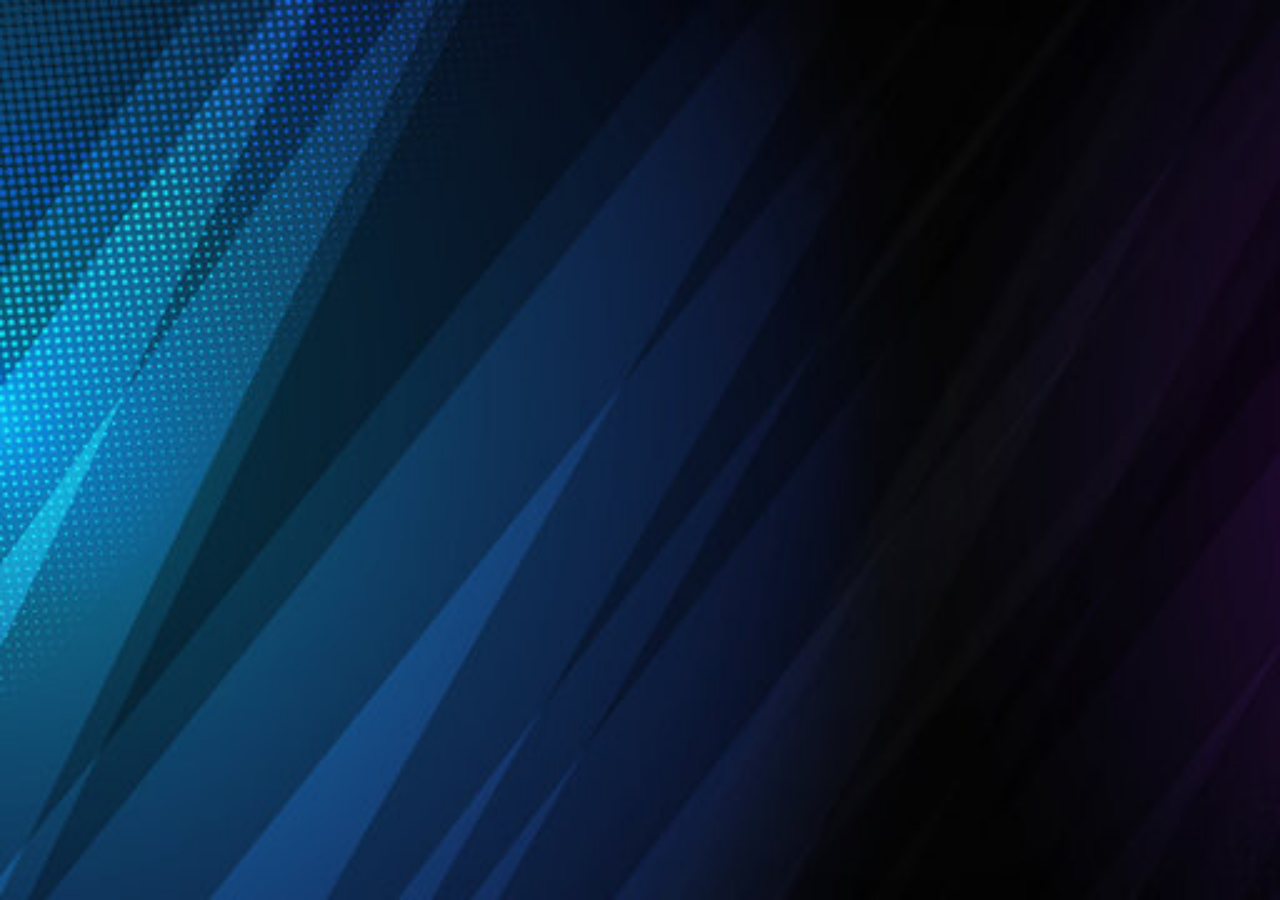
<file: index.html>
<!DOCTYPE html>
<html lang="zh-Hant">
<head>
    <meta charset="UTF-8">
    <meta name="viewport" content="user-scalable=no, width=device-width, initial-scale=1.0" />
    <title>GameParty免費線上遊戲</title>
    <link rel="stylesheet" href="styles.css">
    <link rel="icon" href="./Assets/Images/WebsiteLogo.jpg" type="image/icon type">
    <meta property="og:image" content='Assets/Images/Heading.png'>
</head>
<body>
    <span class="loader" id="loader"></span>
    <div id="game-container" style="display: none;">
        <div id="selection-screen"> 
                <h1>GameParty</h1>
                <p>免費線上小遊戲</p>
                <br>
                <button class="button" role="button" onclick="redirect('BigTV/index.html')"><span class="text">無敵大電視</span></button>
                <br><br>
                <button class="button" role="button" onclick="redirect('GuessNumber/index.html')"><span class="text">數字炸彈</span></button>
                <br><br>
                <button class="button" role="button" onclick="redirect('TicTacToe/index.html')"><span class="text">井字過三關</span></button>
                <br><br><br>
                <a id="download" href="APP/Download/index.html">應用程式版下載</a>
                <br>
        </div>
    </div>
    <footer style="display: none;" id="footer">
        <h3>Created By <a href="https://hk-tommy.github.io/Profile/" style="color: white;" target="_blank">湯米Tommy</a></h3>
        <h3>Copyright © 2024 GameParty. All rights reserved.</h3>
        <h3>Website Logo Vectors by <a href="https://www.vecteezy.com/free-vector/" style="color: white;" target="_blank">Vecteezy</a></h3>
    </footer>
    <script src="script.js"></script>
</body>
</html>
</file>
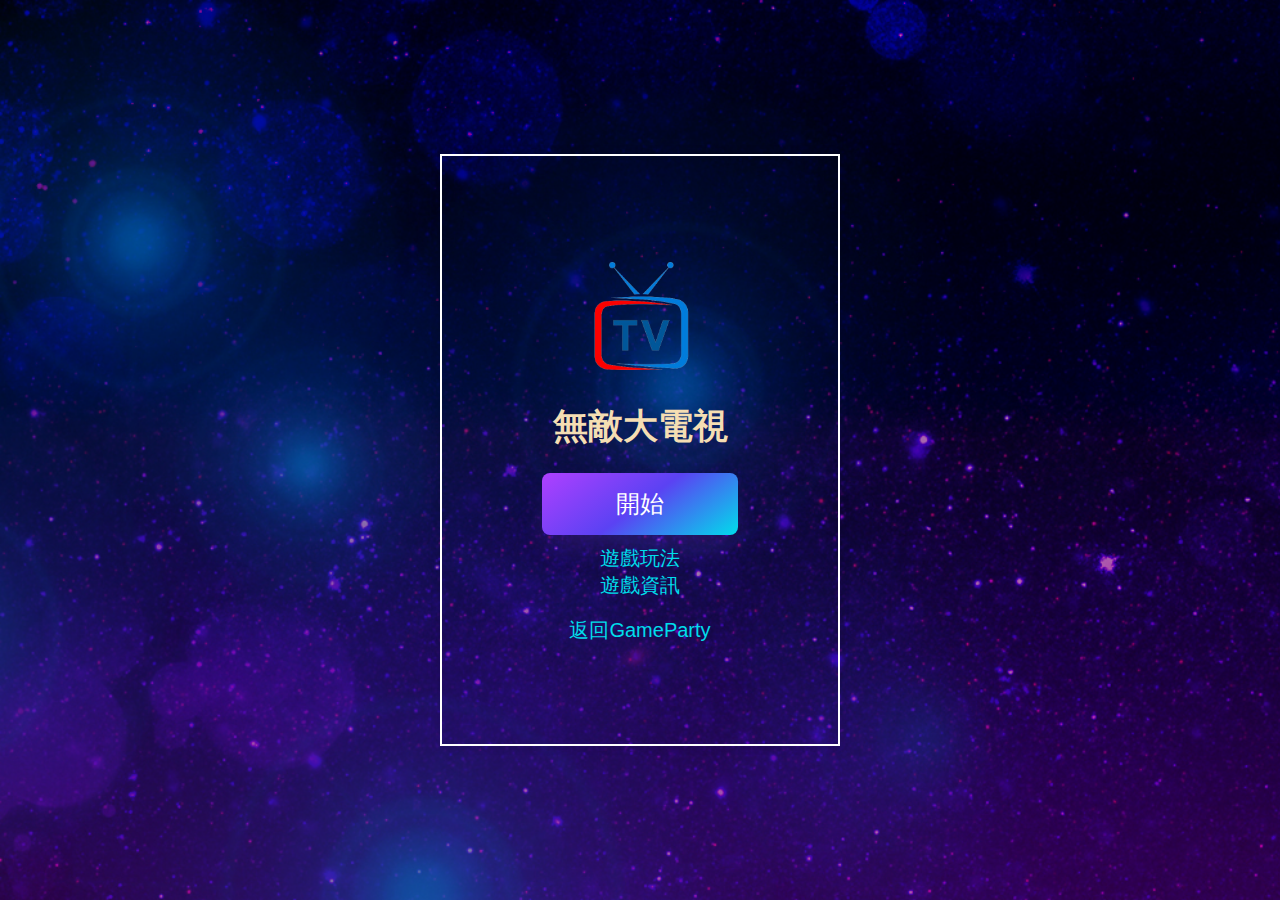
<file: BigTV/index.html>
<!DOCTYPE html>
<html lang="zh-Hant">
<head>
    <meta charset="UTF-8">
    <meta name="viewport" content="user-scalable=no, width=device-width, initial-scale=1.0" />
    <meta name="description" content="「無敵大電視」是「GameParty」旗下免費線上遊戲。多種主題和超過500個題目給你選擇 ! 立刻線上和朋友享受party時光吧～">
    <meta name="keywords" content="無敵大電視, 免費線上遊戲, GameParty, GameParty免費線上遊戲">
    <title>無敵大電視 | GameParty免費線上遊戲</title>
    <link rel="stylesheet" href="../BigTV/css/index.css">
    <link rel="icon" href="../BigTV/img/BigTV_Logo.png" type="image/icon type">
</head>
<body>
    <div id="game-container">
        <div id="selection-screen">
                <img src="../BigTV/img/BigTV_Logo.png" style="height: 120px;" alt="「無敵大電視」免費線上遊戲 Logo">
                <h1>無敵大電視</h1>
            <button onclick="redirect()">開始</button>
            <a id="gameplay_button" onclick="gameplay()">遊戲玩法</a>
            <br>
            <a id="gameplay_button" onclick="gameinfo()">遊戲資訊</a>
            <br>
            <br>
            <a id="gameplay_button" onclick="quitGame()" style="text-decoration: none;">返回GameParty</a>
        </div>
        <div id="gameplay" style="display: none;">
            <h1>遊戲玩法</h1>
            <p>1. 遊戲開始前選擇遊戲時間及題目主題。</p>
            <p>2. 玩家根據題目來形容/做手勢等 (不可直接說出題目) 傳達給另外一名負責「猜」的玩家。</p>
            <p>3. 猜對了按下「正確」按鈕，否則可選擇「跳過」按鈕。</p>
            <p>4. 時間結束後將結算正確和跳過的次數。</p>
            <br>
            <a id="gameplay_button" onclick="reload()" style="text-decoration: none;">返回遊戲</a>
        </div>
        <div id="gameinfo" style="display: none;">
            <h1>遊戲資訊</h1>
            <p>Version : 1.8</p>
            <p>Last Update : 1/7/2024 19:20</p>
            <p>Copyright © 2024 <a href="../index.html" style="color: white;">GameParty</a>. All rights reserved.</p>
            <p>Background Image by <a href="https://www.pngtree.com" style="color: white;">Pngtree.com</a></p>
            <p>Game Logo by <a href="https://www.vecteezy.com/free-vector/tv-logo" style="color: white;">Vecteezy</a></p>
            <br>
            <a id="gameplay_button" onclick="reload()" style="text-decoration: none;">返回遊戲</a>
        </div>
    </div>


    <script src="../BigTV/js/index.js"></script>
</body>
</html>
</file>
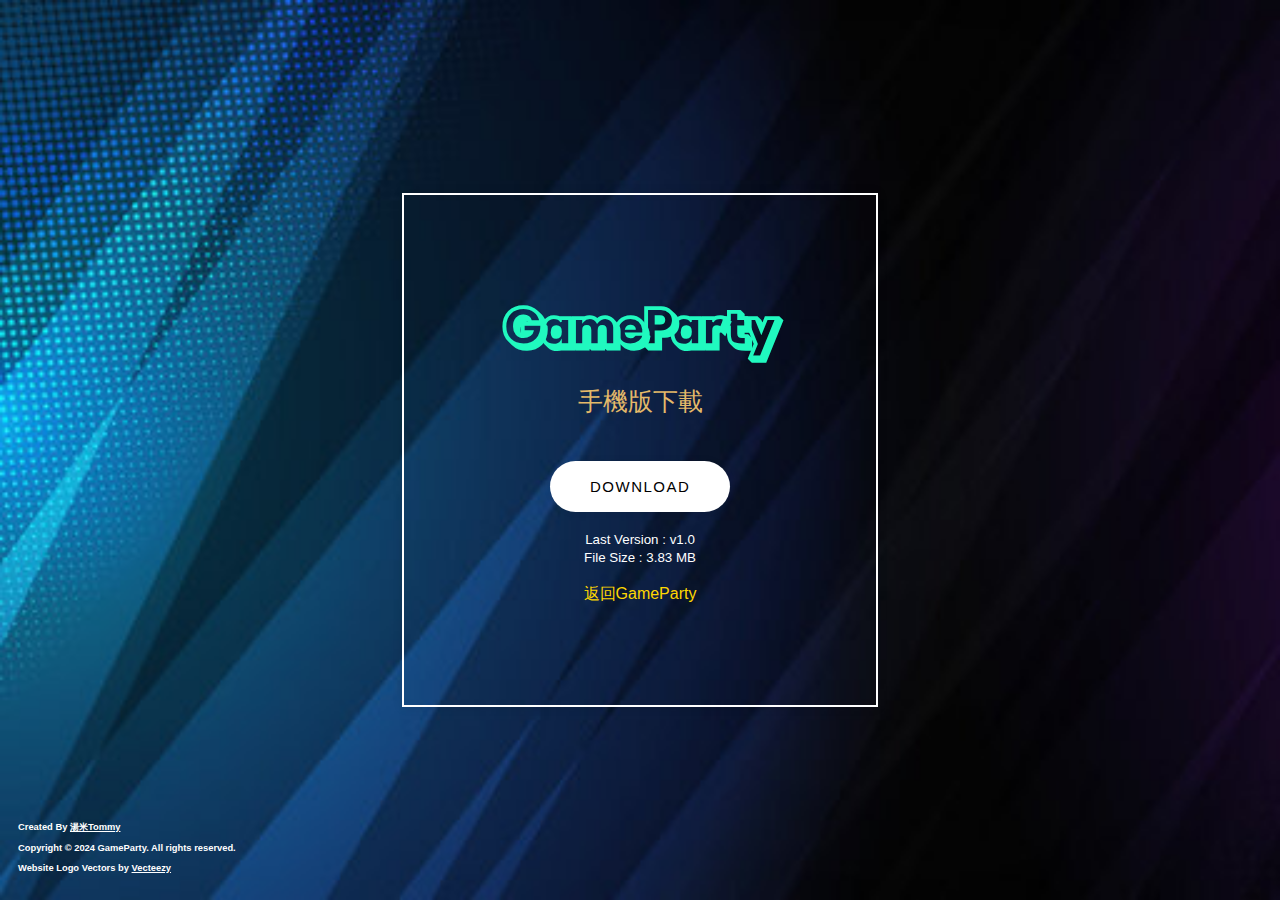
<file: Download/index.html>
<!DOCTYPE html>
<html lang="zh-Hant">
<head>
    <meta charset="UTF-8">
    <meta name="viewport" content="user-scalable=no, width=device-width, initial-scale=1.0" />
    <title>GameParty免費線上遊戲 - 手機版下載<</title>
    <link rel="stylesheet" href="css/styles.css">
    <link rel="icon" href="../Assets/Images/WebsiteLogo.jpg" type="image/icon type">
</head>
<body>
    <div id="game-container">
        <div id="selection-screen"> 
            <h1>GameParty</h1>
            <p>手機版下載</p>
            <br>
            <button onclick="download()">Download</button>
            <br><br>
            <small style="color: white;" id="version">Last Version : v1.0</small>
            <br>
            <small style="color: white;">File Size : 3.83 MB</small>
            <br><br>
            <a onclick="back()" id="backButton">返回GameParty</a>
        </div>
    </div>
    <footer id="footer">
        <h3>Created By <a href="https://hk-tommy.github.io/Profile/" style="color: white;" target="_blank">湯米Tommy</a></h3>
        <h3>Copyright © 2024 GameParty. All rights reserved.</h3>
        <h3>Website Logo Vectors by <a href="https://www.vecteezy.com/free-vector/" style="color: white;" target="_blank">Vecteezy</a></h3>
    </footer>
    <script src="js/script.js"></script>
</body>
</html>
</file>
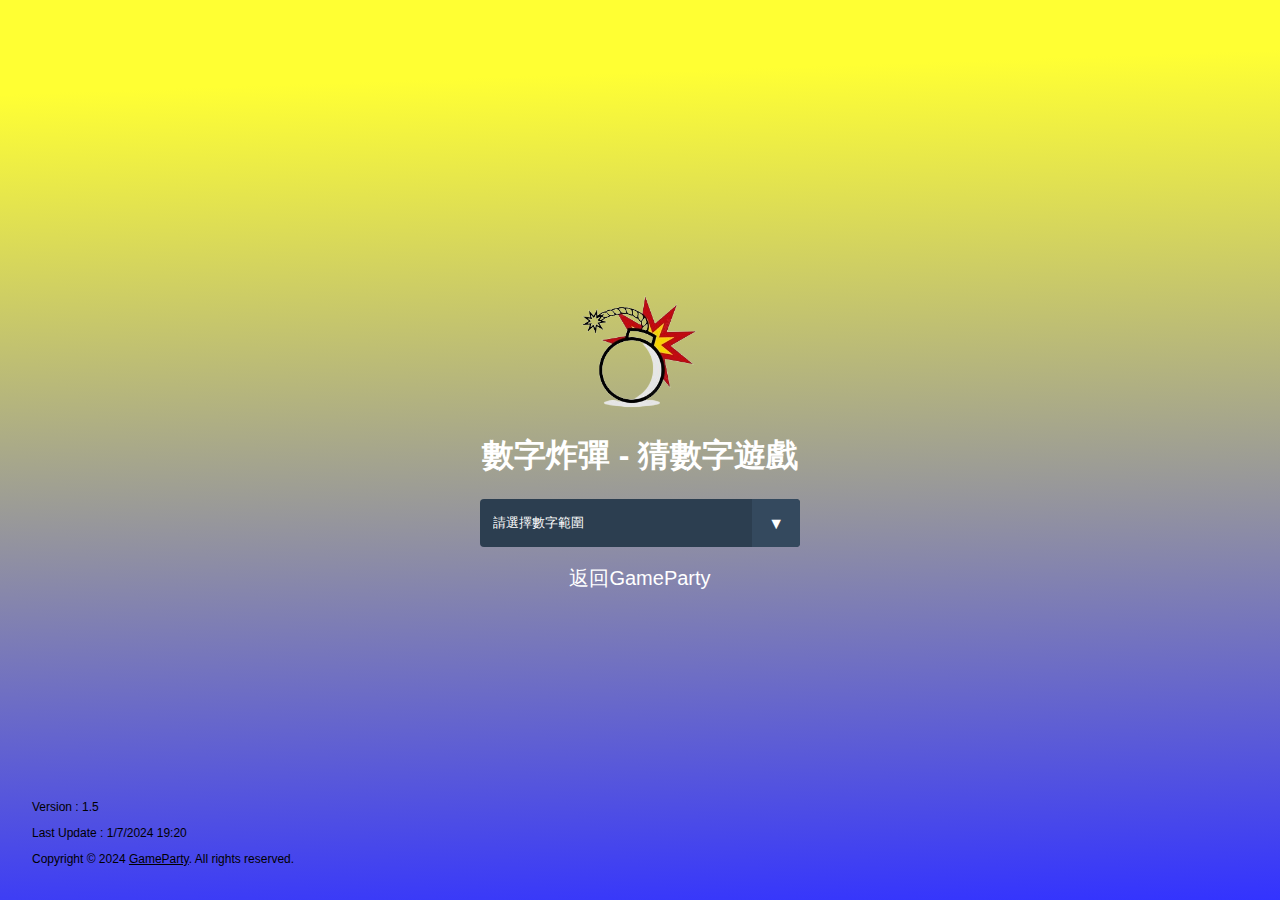
<file: GuessNumber/index.html>
<!DOCTYPE html>
<html lang="zh-Hant">
<head>
    <meta charset="UTF-8">
    <meta name="viewport" content="user-scalable=no, width=device-width, initial-scale=1.0" />
    <meta name="description" content="">
    <meta name="keywords" content="數字炸彈, 免費線上遊戲, GameParty, GameParty免費線上遊戲">
    <title>數字炸彈 | GameParty免費線上遊戲</title>
    <link rel="stylesheet" href="../GuessNumber/css/styles.css">
    <link rel="icon" href="../GuessNumber/img/GuessNumber_Logo.png" type="image/icon type">
</head>
<body>
    <div id="game-container">
        <div id="game-title">
                <img src="../GuessNumber/img/GuessNumber_Logo.png" style="height: 120px;" alt="「無敵大電視」免費線上遊戲 Logo">
                <h1>數字炸彈 - 猜數字遊戲</h1>
        </div>
        <div id="game-selection">
            <div class="select" onchange="selection_change()">
                <select id="number_select">
                  <option value="0">請選擇數字範圍</option>
                  <option value="50">數字範圍 : 1 - 50</option>
                  <option value="100">數字範圍 : 1 - 100</option>
                  <option value="200">數字範圍 : 1 - 200</option>
                  <option value="300">數字範圍 : 1 - 300</option>
                  <option value="400">數字範圍 : 1 - 400</option>
                  <option value="500">數字範圍 : 1 - 500</option>
                </select>
            </div>

            <div id='backButton'>
                <br>
                <a onclick="quitGame()" style="color: white; font-size: 20px;">返回GameParty</a>
            </div>

            <div id="status"></div>
            
            <div id="control">
                <input type="number" id="input" onfocus="input_onFocus()"/>
                <button id='confirmButton' class="confirm_button" role="button" onclick="confirm()">確定</button>
            </div>
        </div>
    </div>

    <footer>
        <p>Version : 1.5</p>
        <p>Last Update : 1/7/2024 19:20</p>
        <p>Copyright © 2024 <a href="../index.html" style="color: black;">GameParty</a>. All rights reserved.</p>
    </footer>
    <script src="../GuessNumber/js/script.js"></script>
</body>
</html>
</file>
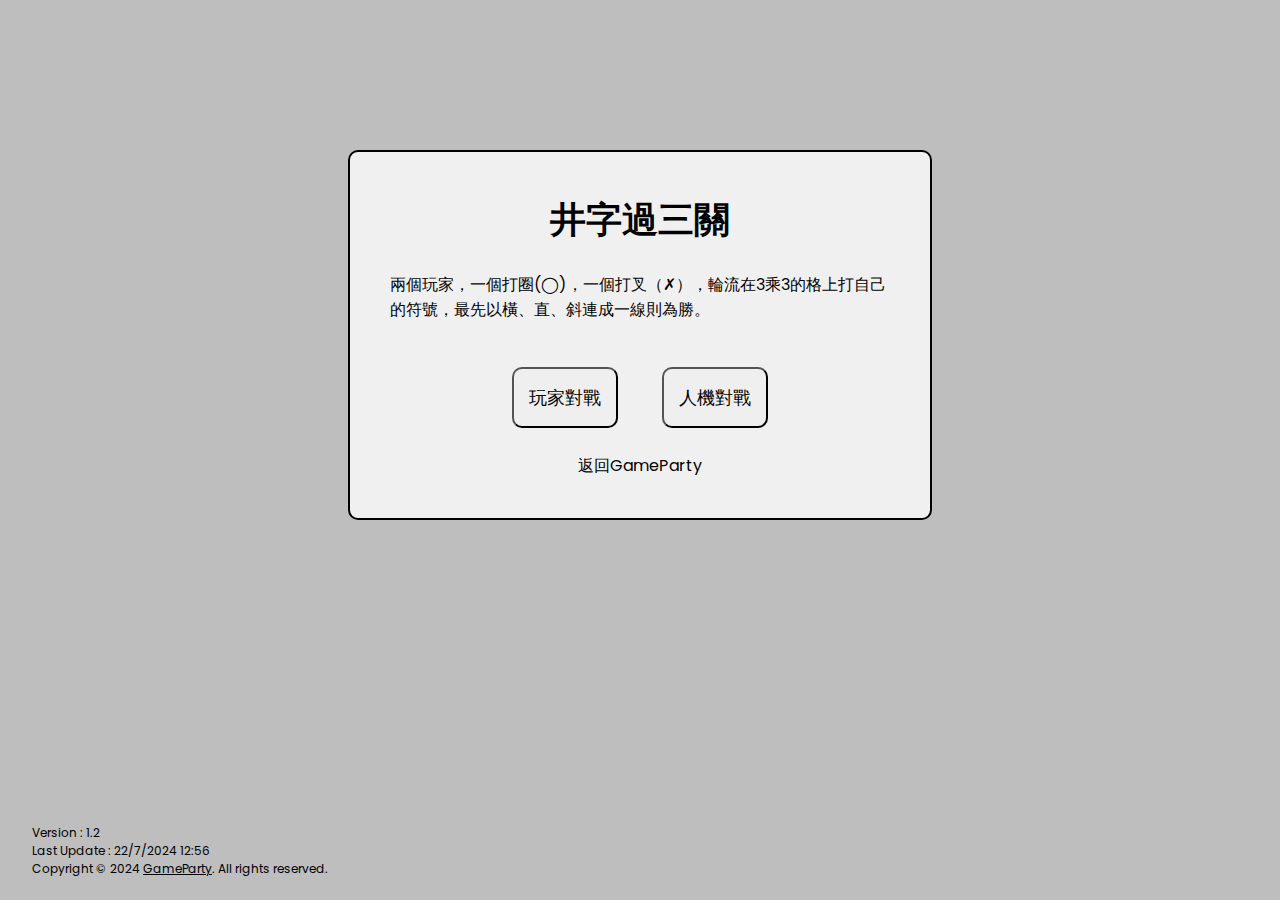
<file: TicTacToe/index.html>
<!DOCTYPE html>
<html lang="zh">
<head>
    <meta charset="UTF-8">
    <meta name="viewport" content="user-scalable=no, width=device-width, initial-scale=1.0" />
    <title>井字過三關 | GameParty免費線上遊戲</title>
    <meta name="description" content="">
    <meta name="keywords" content="井字過三關, 免費線上遊戲, GameParty, GameParty免費線上遊戲">
    <link rel="icon" href="img/TicTacToe_Icon.png" type="image/icon type">

    <!-- Style CSS -->
    <link rel="stylesheet" href="css/style.css">
</head>
<body>
    
    <div class="container" id="gameContainer">
        <div id="description">
            <h1>井字過三關</h1>
            <br>
            <p>兩個玩家，一個打圈(◯)，一個打叉（✗），輪流在3乘3的格上打自己的符號，最先以橫、直、斜連成一線則為勝。</p>
        </div>
        <br>

        <div class="vs-button">
            <button id="twoPlayers">玩家對戰</button>
            <button id="vsComputer">人機對戰</button>
            <br><br>
            <a onclick="quitGame()" id="backButton">返回GameParty</a>
        </div>

        <div class="game-section two-players" style="display: none;">
            <h2 id="player">玩家 1</h2>
            <p id="player-description">玩家 1 = X, 玩家 2 = O</p>
            <div class="game-board" id="gameBoard">
                <div class="row">
                    <div class="cell" onclick="twoPMakeMove(0, 0)"></div>
                    <div class="cell" onclick="twoPMakeMove(0, 1)"></div>
                    <div class="cell" onclick="twoPMakeMove(0, 2)"></div>
                </div>
                <div class="row">
                    <div class="cell" onclick="twoPMakeMove(1, 0)"></div>
                    <div class="cell" onclick="twoPMakeMove(1, 1)"></div>
                    <div class="cell" onclick="twoPMakeMove(1, 2)"></div>
                </div>
                <div class="row">
                    <div class="cell" onclick="twoPMakeMove(2, 0)"></div>
                    <div class="cell" onclick="twoPMakeMove(2, 1)"></div>
                    <div class="cell" onclick="twoPMakeMove(2, 2)"></div>
                </div>
            </div>
            <h1 class="winner-text" id="twoPlayersWinnerText"></h1>
        </div>

        <div class="game-section vs-computer" style="display: none;">
            <h2 id="player">玩家</h2>
            <p id="player-description">玩家 = X, 人機 = O</p>
            <div class="game-board" id="gameBoard">
                <div class="row">
                    <div class="cell" onclick="vsComMakeMove(0, 0)"></div>
                    <div class="cell" onclick="vsComMakeMove(0, 1)"></div>
                    <div class="cell" onclick="vsComMakeMove(0, 2)"></div>
                </div>
                <div class="row">
                    <div class="cell" onclick="vsComMakeMove(1, 0)"></div>
                    <div class="cell" onclick="vsComMakeMove(1, 1)"></div>
                    <div class="cell" onclick="vsComMakeMove(1, 2)"></div>
                </div>
                <div class="row">
                    <div class="cell" onclick="vsComMakeMove(2, 0)"></div>
                    <div class="cell" onclick="vsComMakeMove(2, 1)"></div>
                    <div class="cell" onclick="vsComMakeMove(2, 2)"></div>
                </div>
            </div>
            <h1 class="winner-text" id="vsComputerWinnerText"></h1>
        </div>
        <button id="restartButton" onclick="resetBoard()" style="display: none;">重新開始</button>


    </div>
    <footer>
        <p>Version : 1.2</p>
        <p>Last Update : 22/7/2024 12:56</p>
        <p>Copyright © 2024 <a href="../index.html" style="color: black;">GameParty</a>. All rights reserved.</p>
    </footer>



    <!-- Script JS -->
    <script src="js/script.js"></script>
</body>
</html>
</file>
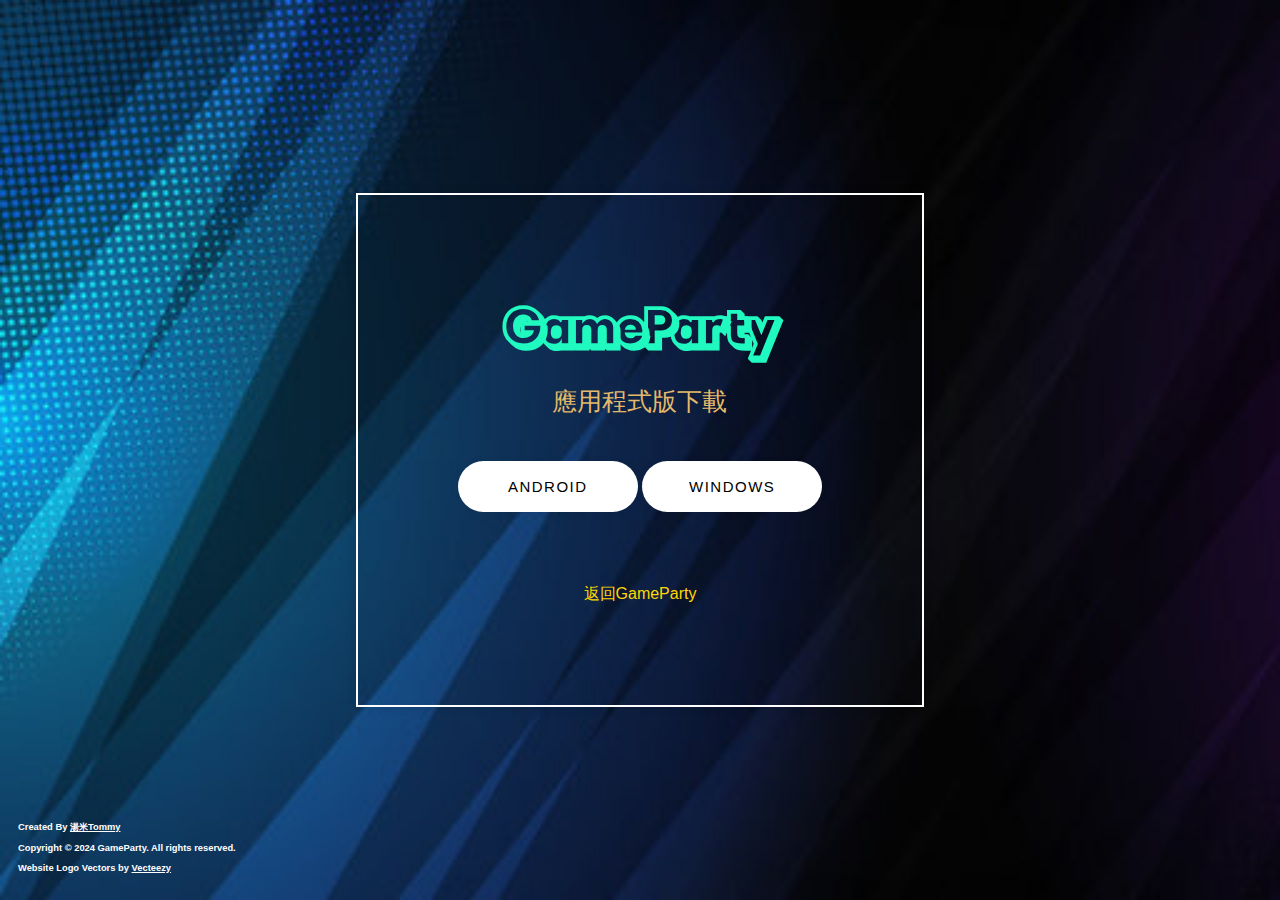
<file: APP/Download/index.html>
<!DOCTYPE html>
<html lang="zh-Hant">
<head>
    <meta charset="UTF-8">
    <meta name="viewport" content="user-scalable=no, width=device-width, initial-scale=1.0" />
    <title>GameParty免費線上遊戲 - 應用程式版下載<</title>
    <link rel="stylesheet" href="css/styles.css">
    <link rel="icon" href="https://hk-tommy.github.io/GameParty/Assets/Images/WebsiteLogo.jpg" type="image/icon type">
</head>
<body>
    <div id="game-container">
        <div id="selection-screen"> 
            <h1>GameParty</h1>
            <p>應用程式版下載</p>
            <br>
            <button onclick="download('android')" id="download_android">Android</button>
            <button onclick="download('windows')" id="download_windows">Windows</button>
            <br><br>
            <small style="color: white;display:none;" id="version">Last Version : v1.1</small>
            <br><br><br>
            <a onclick="back()" id="backButton">返回GameParty</a>
        </div>
    </div>
    <footer id="footer">
        <h3>Created By <a href="https://hk-tommy.github.io/Profile/" style="color: white;" target="_blank">湯米Tommy</a></h3>
        <h3>Copyright © 2024 GameParty. All rights reserved.</h3>
        <h3>Website Logo Vectors by <a href="https://www.vecteezy.com/free-vector/" style="color: white;" target="_blank">Vecteezy</a></h3>
    </footer>
    <script src="js/script.js"></script>
</body>
</html>
</file>
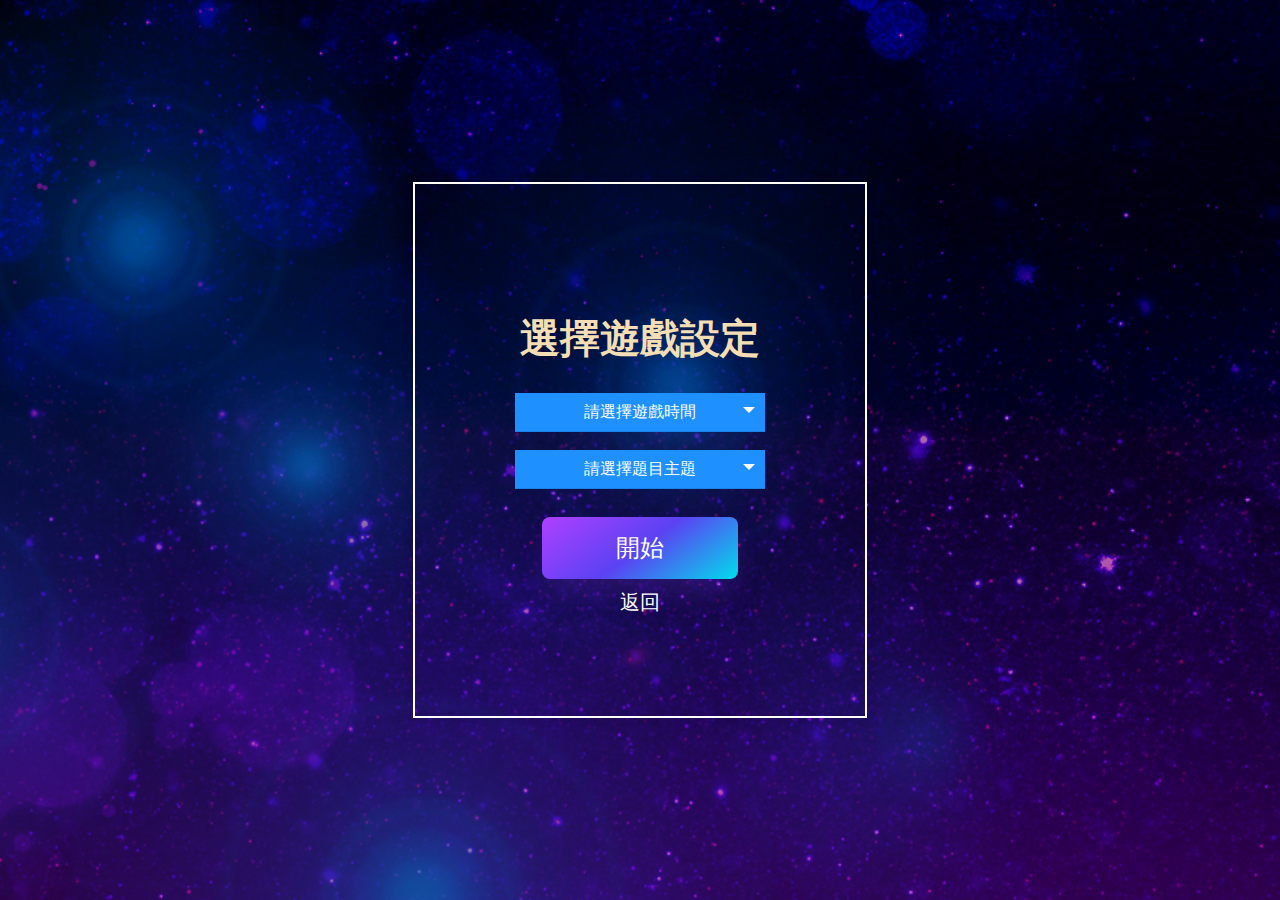
<file: BigTV/game.html>
<!DOCTYPE html>
<html lang="zh-Hant">
<head>
    <meta charset="UTF-8">
    <meta name="viewport" content="user-scalable=no, width=device-width, initial-scale=1.0" />
    <meta name="description" content="「無敵大電視」是「GameParty」旗下免費線上遊戲。多種主題和超過500個題目給你選擇 ! 立刻線上和朋友享受party時光吧～">
    <meta name="keywords" content="無敵大電視, 免費線上遊戲, GameParty, GameParty免費線上遊戲">
    <title>無敵大電視 | GameParty免費線上遊戲</title>
    <link rel="stylesheet" href="../BigTV/css/styles.css">
    <link rel="icon" href="../BigTV/img/BigTV_Logo.png" type="image/icon type">
</head>
<body>
    <div id="game-container">
        <div id="selection-screen">
                <h1>選擇遊戲設定</h1>
                <div class="custom-select" style="width:250px;">
                    <select id="game-time">
                        <option value="-1">請選擇遊戲時間</option>
                        <option value="60">60 秒</option>
                        <option value="120">120 秒</option>
                        <option value="300">300 秒</option>
                        <option value="unlimited">無限時</option>
                    </select>
                </div>
                <br>
                <div class="custom-select" style="width:250px;">
                    <select id="game-theme">
                        <option value="-1">請選擇題目主題</option>
                        <option value="隨機">隨機</option>
                        <option value="水果">水果</option>
                        <option value="職業">職業</option>
                        <option value="動漫">動漫</option>
                        <option value="香港文化">香港文化</option>
                        <option value="台灣文化">台灣文化</option>
                        <option value="四字成語">四字成語</option>
                        <option value="節日">節日</option>
                        <option value="卡通人物">卡通人物</option>
                        <option value="各地美食">各地美食</option>
                        <option value="國家">國家</option>
                        <option value="日常用品">日常用品</option>
                        <option value="歷史人物">歷史人物</option>
                        <option value="旅行景點">旅行景點</option>
                        <option value="動物">動物</option>
                        <option value="運動">運動</option>
                        <option value="交通工具">交通工具</option>
                    </select>
                </div>
            <br>
            <button class="topic-button" onclick="selectTopic()">開始</button>
            <a onclick="quitGame()" style="color: white; font-size: 20px;">返回</a>
        </div>

        <div id="pre-game-screen" style="display:none;">
            <h2 id="longtext_1">點擊任意畫面開始</h2>
        </div>

        <div id="countdown-screen" style="display:none;">
            <h1 id="countdown">3</h1>
        </div>

        <div id="game-screen" style="display:none;">
            <div id="timer"></div>
            <div id="question"></div>
            <div id="controls">
                <button onclick="handleAnswer(true)">正確</button>
                <button onclick="skipQuestion()">跳過</button><br>
            </div>
        </div>

        <div id="result-screen" style="display:none;">
            <h1>遊戲結束</h1>
            <div id="results">
                <div id="result_correct"></div>
                <div id="result_skip"></div>
            </div>
            <br>
            <button onclick="resetGame()">重玩</button>
            <a onclick="quitGame()" style="color: white; font-size: 15px;">返回主頁</a>
        </div>
    </div>
    <script src="../BigTV/js/game.js"></script>
</body>
</html>
</file>
<file: styles.css>
body {
    font-family: Arial, sans-serif;
    background-image: url("T_Background.png");
    background-repeat: no-repeat;
    background-size: cover;
    display: flex;
    justify-content: center;
    align-items: center;
    height: 100vh;
    margin: 0;
}
h1{
    color: rgb(32, 249, 191);
    font-size: 50px;
    margin: 0;
    font-family: Font_Logo;
}
p {
    color: rgb(228, 185, 105);
    font-size: 25px;
}

#game-container {
    text-align: center;
    padding: 100px;
    border: 2px solid white;
    box-shadow: 0px 0px 10px rgba(0, 0, 0, 0.1); 
}
#download {
  padding: 1em;
  margin: 10px;
  color: rgb(15, 208, 251);
  font-size: 18px;
}
button {
  padding: 17px 40px;
  border-radius: 50px;
  cursor: pointer;
  border: 0;
  background-color: white;
  box-shadow: rgb(0 0 0 / 5%) 0 0 8px;
  letter-spacing: 1.5px;
  text-transform: uppercase;
  font-size: 15px;
  transition: all 0.5s ease;
  width: 180px;
}

button:hover {
  letter-spacing: 3px;
  background-color: hsl(261deg 80% 48%);
  color: hsl(0, 0%, 100%);
  box-shadow: rgb(93 24 220) 0px 7px 29px 0px;
}

button:active {
  letter-spacing: 3px;
  background-color: hsl(261deg 80% 48%);
  color: hsl(0, 0%, 100%);
  box-shadow: rgb(93 24 220) 0px 0px 0px 0px;
  transform: translateY(10px);
  transition: 100ms;
}
.loader {
  transform: rotateZ(45deg);
  perspective: 1000px;
  border-radius: 50%;
  width: 80px;
  height: 80px;
  color: #fff;
}
  .loader:before,
  .loader:after {
    content: '';
    display: block;
    position: absolute;
    top: 0;
    left: 0;
    width: inherit;
    height: inherit;
    border-radius: 50%;
    transform: rotateX(70deg);
    animation: 1s spin linear infinite;
  }
  .loader:after {
    color: #FF3D00;
    transform: rotateY(70deg);
    animation-delay: .4s;
  }

@keyframes rotate {
  0% {
    transform: translate(-50%, -50%) rotateZ(0deg);
  }
  100% {
    transform: translate(-50%, -50%) rotateZ(360deg);
  }
}

@keyframes rotateccw {
  0% {
    transform: translate(-50%, -50%) rotate(0deg);
  }
  100% {
    transform: translate(-50%, -50%) rotate(-360deg);
  }
}

@keyframes spin {
  0%,
  100% {
    box-shadow: .2em 0px 0 0px currentcolor;
  }
  12% {
    box-shadow: .2em .2em 0 0 currentcolor;
  }
  25% {
    box-shadow: 0 .2em 0 0px currentcolor;
  }
  37% {
    box-shadow: -.2em .2em 0 0 currentcolor;
  }
  50% {
    box-shadow: -.2em 0 0 0 currentcolor;
  }
  62% {
    box-shadow: -.2em -.2em 0 0 currentcolor;
  }
  75% {
    box-shadow: 0px -.2em 0 0 currentcolor;
  }
  87% {
    box-shadow: .2em -.2em 0 0 currentcolor;
  }
}

footer {
  position: absolute;
  left: 0;
  bottom: 0;
  text-align: left;
  padding: 1em;
  margin: 10px;
  color: white;
  font-size: 8px;
}

@font-face {
  font-family: Font_Logo;
  src: url("./Assets/Fonts/Radeil3DDemoRuderight-4n7xD.otf");
}
@media only screen and (max-width: 480px) {
  button {
    font-size: 12px;
    width: 100;
  }
  #game-container {
    border: 0;
  }
  footer {
    font-size: 6px;
  }
}
</file>
<file: BigTV/css/index.css>
body {
    font-family: Arial, sans-serif;
    background-image: url("../img/T_Background.png");
    background-repeat: no-repeat;
    background-size: cover;
    display: flex;
    justify-content: center;
    align-items: center;
    height: 100vh;
    margin: 0;
}

h1, h2 {
    color: wheat;
    font-size: 35px;
}

#game-container {
    text-align: center;
    padding: 100px;
    border: 2px solid white;
    box-shadow: 0px 0px 10px rgba(0, 0, 0, 0.1); 
}

button {
    display: block;
    margin: 10px auto;
    padding: 10px 20px;
    font-size: 16px;
    cursor: pointer;
}

button {
  align-items: center;
  background-image: linear-gradient(144deg,#AF40FF, #5B42F3 50%,#00DDEB);
  border: 0;
  border-radius: 8px;
  box-shadow: rgba(151, 65, 252, 0.2) 0 15px 30px -5px;
  box-sizing: border-box;
  color: #FFFFFF;
  display: flex;
  font-family: Phantomsans, sans-serif;
  font-size: 20px;
  justify-content: center;
  line-height: 1em;
  max-width: 100%;
  min-width: 140px;
  padding: 19px 24px;
  text-decoration: none;
  user-select: none;
  -webkit-user-select: none;
  touch-action: manipulation;
  white-space: nowrap;
  cursor: pointer;
}

button:active,
button:hover {
  outline: 0;
}

@media (min-width: 768px) {
  button {
    font-size: 24px;
    min-width: 196px;
  }
}

footer {
  /*text-align: center;
  padding: 3px;
  color: white;
  font-size: 10px;*/
  position: absolute;
  left: 0;
  bottom: 0;
  text-align: left;
  padding: 1em;
  margin: 10px;
  color: white;
  font-size: 12px;
  text-indent: 10px;
}

button {
  background-color: white;

}
#gameplay_button {     
  background-color: Transparent;
  background-repeat:no-repeat;
  border: none;
  cursor:pointer;
  overflow: hidden;  
  color: #00DDEB;   
  font-size: 20px;  
}

p {
  color: white;
  margin: 5px;
}

#gameplay {
  text-align: left;
}

#gameinfo {
  text-align: left;
}
</file>
<file: Download/css/styles.css>
body {
    font-family: Arial, sans-serif;
    background-image: url('https://hk-tommy.github.io/GameParty/T_Background.png');
    background-repeat: no-repeat;
    background-size: cover;
    display: flex;
    justify-content: center;
    align-items: center;
    height: 100vh;
    margin: 0;
}

h1{
    color: rgb(32, 249, 191);
    font-size: 50px;
    margin: 0;
    font-family: Font_Logo;
}
p {
    color: rgb(228, 185, 105);
    font-size: 25px;
}

#game-container {
    text-align: center;
    padding: 100px;
    border: 2px solid white;
    box-shadow: 0px 0px 10px rgba(0, 0, 0, 0.1); 
}

button {
  padding: 17px 40px;
  border-radius: 50px;
  cursor: pointer;
  border: 0;
  background-color: white;
  box-shadow: rgb(0 0 0 / 5%) 0 0 8px;
  letter-spacing: 1.5px;
  text-transform: uppercase;
  font-size: 15px;
  transition: all 0.5s ease;
  width: 180px;
}

button:hover {
  letter-spacing: 3px;
  background-color: hsl(261deg 80% 48%);
  color: hsl(0, 0%, 100%);
  box-shadow: rgb(93 24 220) 0px 7px 29px 0px;
}

button:active {
  letter-spacing: 3px;
  background-color: hsl(261deg 80% 48%);
  color: hsl(0, 0%, 100%);
  box-shadow: rgb(93 24 220) 0px 0px 0px 0px;
  transform: translateY(10px);
  transition: 100ms;
}
#backButton {
  color: gold;
}
footer {
  position: absolute;
  left: 0;
  bottom: 0;
  text-align: left;
  padding: 1em;
  margin: 10px;
  color: white;
  font-size: 8px;
}

@font-face {
  font-family: Font_Logo;
  src: url("https://hk-tommy.github.io/GameParty/Assets/Fonts/Radeil3DDemoRuderight-4n7xD.otf");
}
@media only screen and (max-width: 480px) {
  button {
    font-size: 12px;
    width: 100;
  }
  #game-container {
    border: 0;
  }
  footer {
    font-size: 6px;
  }
}
</file>
<file: GuessNumber/css/styles.css>
body {
    font-family: Arial, sans-serif;
    background-size: cover;
    display: flex;
    justify-content: center;
    align-items: center;
    height: 100vh;
    margin: 0;
}

#game-container {
    text-align: center;
    padding: 100px;
}

:root {
    --background-gradient: linear-gradient(178deg, #ffff33 10%, #3333ff);
    --gray: #34495e;
    --darkgray: #2c3e50;
}
  
  select {
    /* Reset Select */
    appearance: none;
    outline: 10px red;
    border: 0;
    box-shadow: none;
    /* Personalize */
    flex: 1;
    padding: 0 1em;
    color: #fff;
    background-color: var(--darkgray);
    background-image: none;
    cursor: pointer;
  }
  /* Remove IE arrow */
  select::-ms-expand {
    display: none;
  }
  /* Custom Select wrapper */
  .select {
    position: relative;
    display: flex;
    width: 20em;
    height: 3em;
    border-radius: .25em;
    overflow: hidden;
  }
  /* Arrow */
  .select::after {
    content: '\25BC';
    position: absolute;
    top: 0;
    right: 0;
    padding: 1em;
    background-color: #34495e;
    transition: .25s all ease;
    pointer-events: none;
  }
  
  .select:hover::after {
    color: #f39c12;
  }
  
  body {
    color: #fff;
    background: var(--background-gradient);
  }
  
  .container {
    position : absolute;
    top: 50%;
    left : 50%;
    transform :
    translate(-50%,-50%); 
  }
  
  .down_note {
      display: flex;
      justify-content: center;
  
  }

  #status {
    margin: 20px;
    font-size: 25px;
  }

  #input {
    border-radius: 20px;
    height: 30px;
    width: 200px;
  }

  .confirm_button {
    background: linear-gradient(to bottom right, #EF4765, #FF9A5A);
    border: 0;
    border-radius: 12px;
    color: #FFFFFF;
    cursor: pointer;
    display: inline-block;
    font-family: -apple-system,system-ui,"Segoe UI",Roboto,Helvetica,Arial,sans-serif;
    font-size: 16px;
    font-weight: 500;
    line-height: 2.5;
    outline: transparent;
    padding: 0 1rem;
    text-align: center;
    text-decoration: none;
    transition: box-shadow .2s ease-in-out;
    user-select: none;
    -webkit-user-select: none;
    touch-action: manipulation;
    white-space: nowrap;
  }
  
  .confirm_button:not([disabled]):focus {
    box-shadow: 0 0 .25rem rgba(0, 0, 0, 0.5), -.125rem -.125rem 1rem rgba(239, 71, 101, 0.5), .125rem .125rem 1rem rgba(255, 154, 90, 0.5);
  }
  
  .confirm_button:not([disabled]):hover {
    box-shadow: 0 0 .25rem rgba(0, 0, 0, 0.5), -.125rem -.125rem 1rem rgba(239, 71, 101, 0.5), .125rem .125rem 1rem rgba(255, 154, 90, 0.5);
  }

  #control {
    display: none;
  }

footer {
    position: absolute;
    left: 0;
    bottom: 0;
    text-align: left;
    padding: 1em;
    margin: 10px;
    color: black;
    font-size: 12px;
    text-indent: 10px;
}
</file>
<file: TicTacToe/css/style.css>
@import url('https://fonts.googleapis.com/css2?family=Poppins:wght@500&display=swap');

* {
    margin: 0;
    padding: 0;
    font-family: 'Poppins', sans-serif;
}

body {
    display: flex;
    justify-content: center;
    background-color: rgb(190, 190, 190);
}

.container {
    display: flex;
    justify-content: center;
    align-items: center;
    flex-direction: column;
    margin: 150px;
    border: 2px solid;
    border-radius: 10px;
    width: 500px;
    padding: 40px;
    background-color: rgb(240, 240, 240);
}

h1 {
    font-size: 36px;
    margin: 0;
}

.game-board {
    display: inline-block;
    margin: 20px;   
}

.game-section {
    text-align: center;
}

.row {
    display: flex;
}

.cell {
    width: 100px;
    height: 100px;
    border: 2px solid #000;
    display: flex;
    align-items: center;
    justify-content: center;
    font-size: 30px;
    cursor: pointer;
}

.winner-text {
    font-size: 35px;
    margin: 20px 0;
}

#restartButton {
    font-size: 18px;
    padding: 10px 20px;
    background-color: rgb(90, 90, 90);
    color: rgb(240, 240, 240);
    border: none;
    border-radius: 10px;
    cursor: pointer;
    width: 200px;
}

.vs-button button {
    font-size: 18px;
    padding: 15px;
    border-radius: 10px;
    margin: 20px 20px 0 20px;
    cursor: pointer;
}

.vs-button button:hover {
    color: rgb(255, 255, 255);
    background-color: rgb(90, 90, 90);
    border: none;
}
#description {
    display: flex;
    justify-content: center;
    align-items: center;
    flex-direction: column;
}
#backButton {
    display: flex;
    justify-content: center;
    align-items: center;
}
footer {
    position: absolute;
    left: 0;
    bottom: 0;
    text-align: left;
    padding: 1em;
    margin: 10px;
    color: black;
    font-size: 12px;
    text-indent: 10px;
}
@media only screen and (max-width: 480px) {
    .container {
        display: flex;
        justify-content: center;
        align-items: center;
        flex-direction: column;
        margin: 0px;
        margin-top: 120px;
        border: 2px solid;
        border-radius: 10px;
        width: 500px;
        padding: 10px;
        background-color: rgb(240, 240, 240);
    }
    h1 {
        font-size: 30px;
        display: flex;
    }
    .vs-button button {
        font-size: 15px;
    }
    footer {
        font-size: 8px;
    }
    #description {
        display: flex;
        justify-content: center;
        align-items: center;
    }
}
@media only screen and (max-width: 294px) {
    .vs-button button {
        display: flex;
        justify-content: center;
        align-items: center;
    }
}
</file>
<file: APP/Download/css/styles.css>
body {
    font-family: Arial, sans-serif;
    background-image: url('https://hk-tommy.github.io/GameParty/T_Background.png');
    background-repeat: no-repeat;
    background-size: cover;
    display: flex;
    justify-content: center;
    align-items: center;
    height: 100vh;
    margin: 0;
}

h1{
    color: rgb(32, 249, 191);
    font-size: 50px;
    margin: 0;
    font-family: Font_Logo;
}
p {
    color: rgb(228, 185, 105);
    font-size: 25px;
}

#game-container {
    text-align: center;
    padding: 100px;
    border: 2px solid white;
    box-shadow: 0px 0px 10px rgba(0, 0, 0, 0.1); 
}

button {
  padding: 17px 40px;
  border-radius: 50px;
  cursor: pointer;
  border: 0;
  background-color: white;
  box-shadow: rgb(0 0 0 / 5%) 0 0 8px;
  letter-spacing: 1.5px;
  text-transform: uppercase;
  font-size: 15px;
  transition: all 0.5s ease;
  width: 180px;
}

button:hover {
  letter-spacing: 3px;
  background-color: hsl(261deg 80% 48%);
  color: hsl(0, 0%, 100%);
  box-shadow: rgb(93 24 220) 0px 7px 29px 0px;
}

button:active {
  letter-spacing: 3px;
  background-color: hsl(261deg 80% 48%);
  color: hsl(0, 0%, 100%);
  box-shadow: rgb(93 24 220) 0px 0px 0px 0px;
  transform: translateY(10px);
  transition: 100ms;
}
#backButton {
  color: gold;
}
footer {
  position: absolute;
  left: 0;
  bottom: 0;
  text-align: left;
  padding: 1em;
  margin: 10px;
  color: white;
  font-size: 8px;
}

@font-face {
  font-family: Font_Logo;
  src: url("https://hk-tommy.github.io/GameParty/Assets/Fonts/Radeil3DDemoRuderight-4n7xD.otf");
}
@media only screen and (max-width: 480px) {
  button {
    font-size: 12px;
    width: 100;
  }
  #game-container {
    border: 0;
  }
  footer {
    font-size: 6px;
  }
}
</file>
<file: BigTV/css/styles.css>
body {
    font-family: Arial, sans-serif;
    background-image: url("../img/T_Background.png");
    background-repeat: no-repeat;
    background-size: cover;
    display: flex;
    justify-content: center;
    align-items: center;
    height: 100vh;
    margin: 0;
}

h1, h2 {
    color: wheat;
    font-size: 40px;
}

#game-container {
    text-align: center;
    padding: 100px;
    border: 2px solid white;
    box-shadow: 0px 0px 10px rgba(0, 0, 0, 0.1);
}

.custom-select {
    position: relative;
    font-family: Arial;
  }
  
  .custom-select select {
    display: none;
  }
  
  .select-selected {
    background-color: DodgerBlue;
  }
  
  /* Style the arrow inside the select element: */
  .select-selected:after {
    position: absolute;
    content: "";
    top: 14px;
    right: 10px;
    width: 0;
    height: 0;
    border: 6px solid transparent;
    border-color: #fff transparent transparent transparent;
  }
  
  /* Point the arrow upwards when the select box is open (active): */
  .select-selected.select-arrow-active:after {
    border-color: transparent transparent #fff transparent;
    top: 7px;
  }
  
  /* style the items (options), including the selected item: */
  .select-items div,.select-selected {
    color: #ffffff;
    padding: 8px 16px;
    border: 1px solid transparent;
    border-color: transparent transparent rgba(0, 0, 0, 0.1) transparent;
    cursor: pointer;
  }
  
  /* Style items (options): */
  .select-items {
    position: absolute;
    background-color: DodgerBlue;
    top: 100%;
    left: 0;
    right: 0;
    z-index: 99;
  }
  
  /* Hide the items when the select box is closed: */
  .select-hide {
    display: none;
  }
  
  .select-items div:hover, .same-as-selected {
    background-color: rgba(0, 0, 0, 0.1);
  }

button {
    display: block;
    margin: 10px auto;
    padding: 10px 20px;
    font-size: 16px;
    cursor: pointer;
}

#timer {
    font-size: 20px;
    color: rgb(11, 191, 235);
    margin-bottom: 0px;
    text-align: left;
}

#question {
    font-size: 80px;
    color: white;
    margin-bottom: 45px;
}

#controls button {
    align-items: center;
    appearance: none;
    background-color: #fff;
    border-radius: 24px;
    border-style: none;
    box-shadow: rgba(0, 0, 0, .2) 0 3px 5px -1px,rgba(0, 0, 0, .14) 0 6px 10px 0,rgba(0, 0, 0, .12) 0 1px 18px 0;
    box-sizing: border-box;
    color: white;
    cursor: pointer;
    display: inline-flex;
    fill: currentcolor;
    font-family: "Google Sans",Roboto,Arial,sans-serif;
    font-size: 14px;
    font-weight: 500;
    height: 48px;
    justify-content: center;
    letter-spacing: .25px;
    line-height: normal;
    max-width: 100%;
    overflow: visible;
    padding: 2px 24px;
    position: relative;
    text-align: center;
    text-transform: none;
    transition: box-shadow 280ms cubic-bezier(.4, 0, .2, 1),opacity 15ms linear 30ms,transform 270ms cubic-bezier(0, 0, .2, 1) 0ms;
    user-select: none;
    -webkit-user-select: none;
    touch-action: manipulation;
    width: auto;
    will-change: transform,opacity;
    z-index: 0;
  }
  
  #controls button:hover {
    background: #F6F9FE;
    color: #174ea6;
  }
  
  #controls button:active {
    box-shadow: 0 4px 4px 0 rgb(60 64 67 / 30%), 0 8px 12px 6px rgb(60 64 67 / 15%);
    outline: none;
  }
  
  #controls button:not(:disabled) {
    box-shadow: rgba(60, 64, 67, .3) 0 1px 3px 0, rgba(60, 64, 67, .15) 0 4px 8px 3px;
  }
  
  #controls button:not(:disabled):hover {
    box-shadow: rgba(60, 64, 67, .3) 0 2px 3px 0, rgba(60, 64, 67, .15) 0 6px 10px 4px;
  }
  
  #controls button:not(:disabled):focus {
    box-shadow: rgba(60, 64, 67, .3) 0 1px 3px 0, rgba(60, 64, 67, .15) 0 4px 8px 3px;
  }
  
  #controls button:not(:disabled):active {
    box-shadow: rgba(60, 64, 67, .3) 0 4px 4px 0, rgba(60, 64, 67, .15) 0 8px 12px 6px;
  }
  
  #controls button:disabled {
    box-shadow: rgba(60, 64, 67, .3) 0 1px 3px 0, rgba(60, 64, 67, .15) 0 4px 8px 3px;
  }


/* CSS */
button {
  align-items: center;
  background-image: linear-gradient(144deg,#AF40FF, #5B42F3 50%,#00DDEB);
  border: 0;
  border-radius: 8px;
  box-shadow: rgba(151, 65, 252, 0.2) 0 15px 30px -5px;
  box-sizing: border-box;
  color: #FFFFFF;
  display: flex;
  font-family: Phantomsans, sans-serif;
  font-size: 20px;
  justify-content: center;
  line-height: 1em;
  max-width: 100%;
  min-width: 140px;
  padding: 19px 24px;
  text-decoration: none;
  user-select: none;
  -webkit-user-select: none;
  touch-action: manipulation;
  white-space: nowrap;
  cursor: pointer;
}

button:active,
button:hover {
  outline: 0;
}

#results {
  color: white;
  border: 5px solid rgb(10, 249, 169);
}

@media (min-width: 768px) {
  button {
    font-size: 24px;
    min-width: 196px;
  }
}

@media only screen and (min-width: 300px) {
  #question {
    font-size: 45px;
    color: white;
    margin-bottom: 30px;
  }
  #longtext_1 {
    font-size: 25px;
  }
}
</file>
